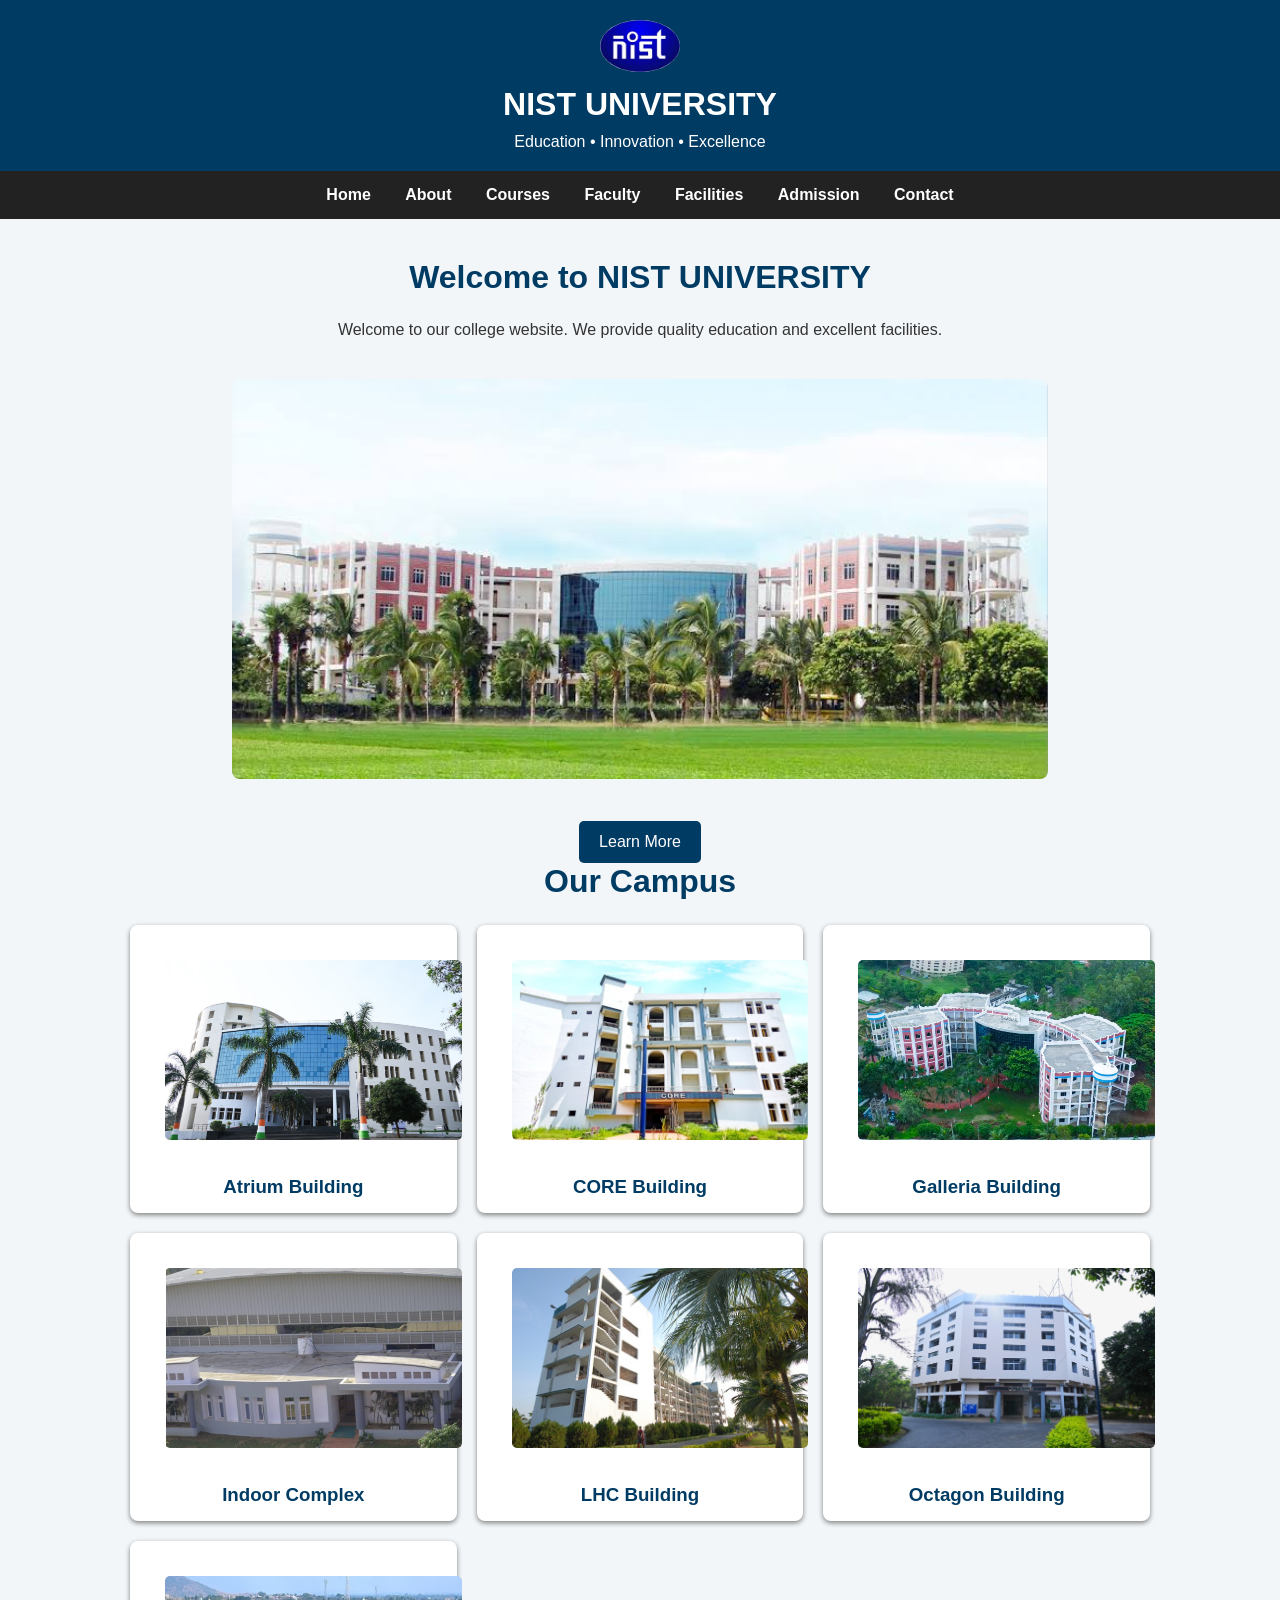
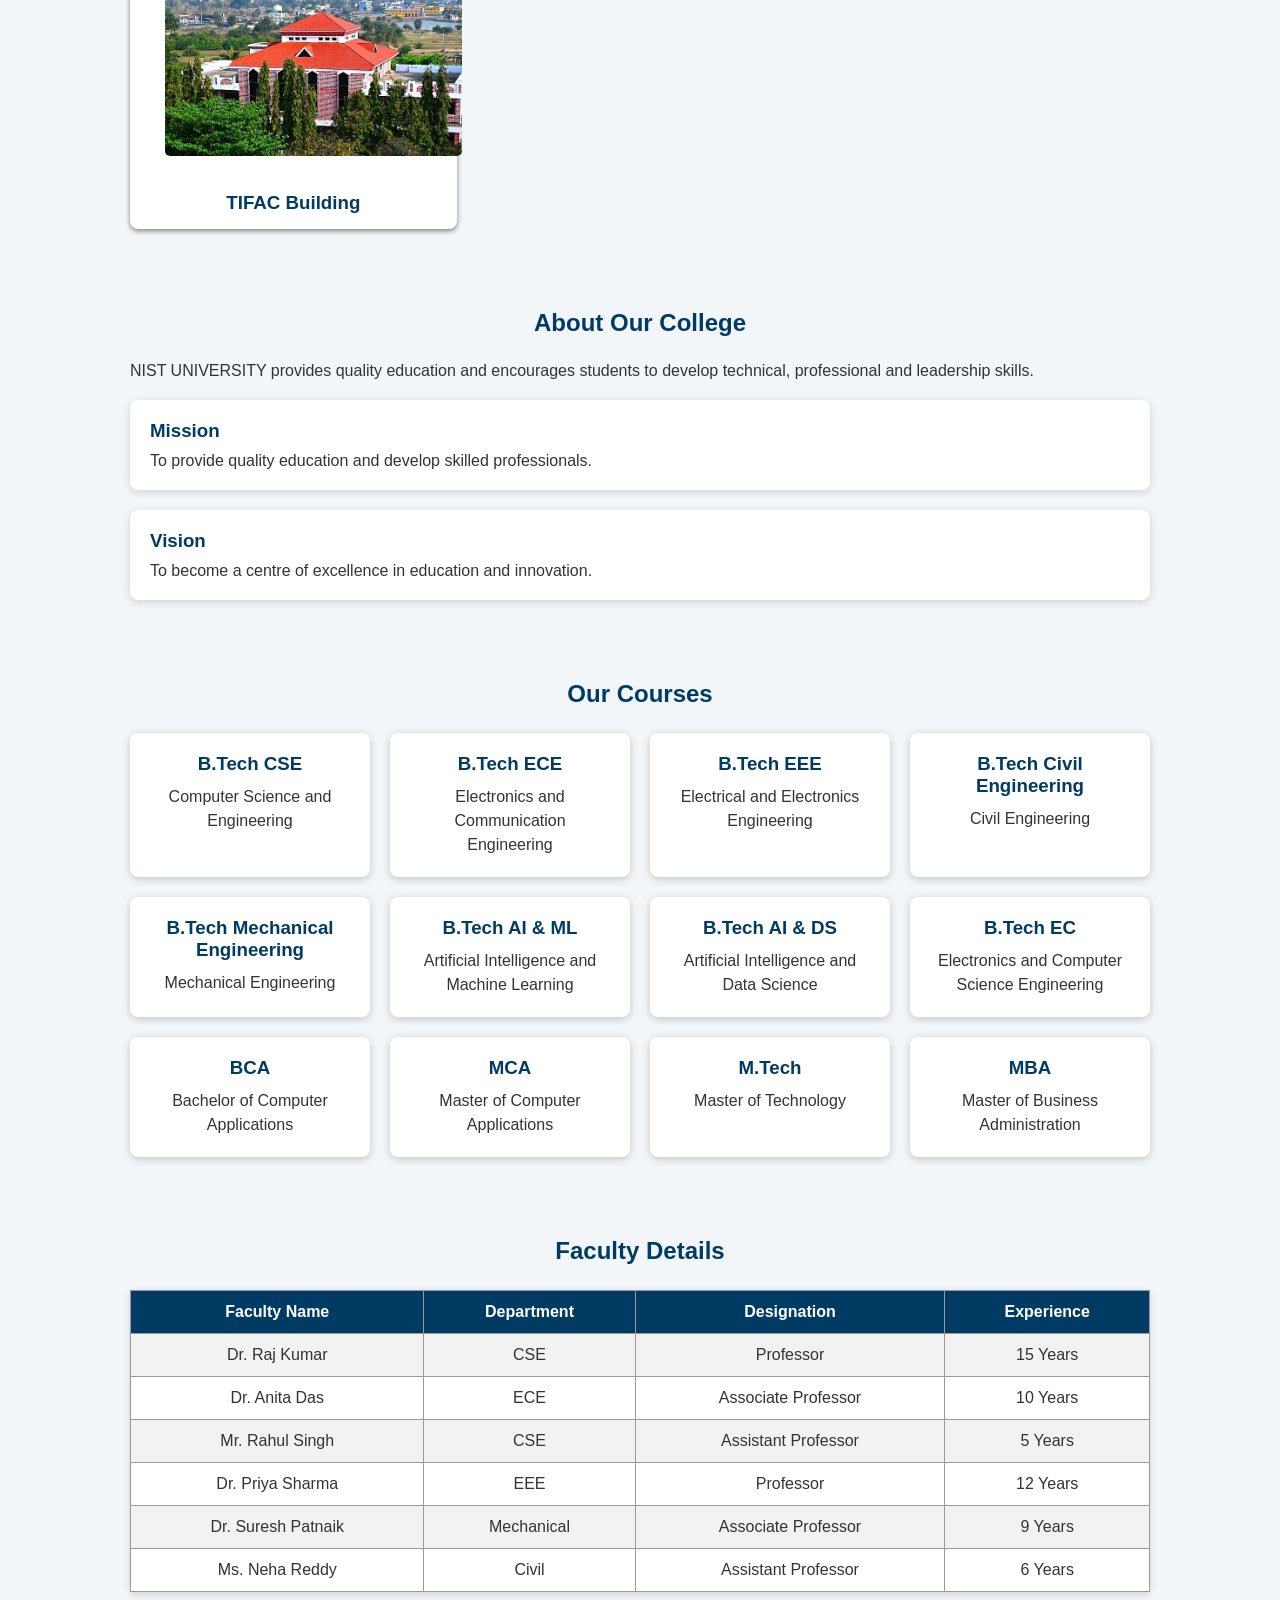
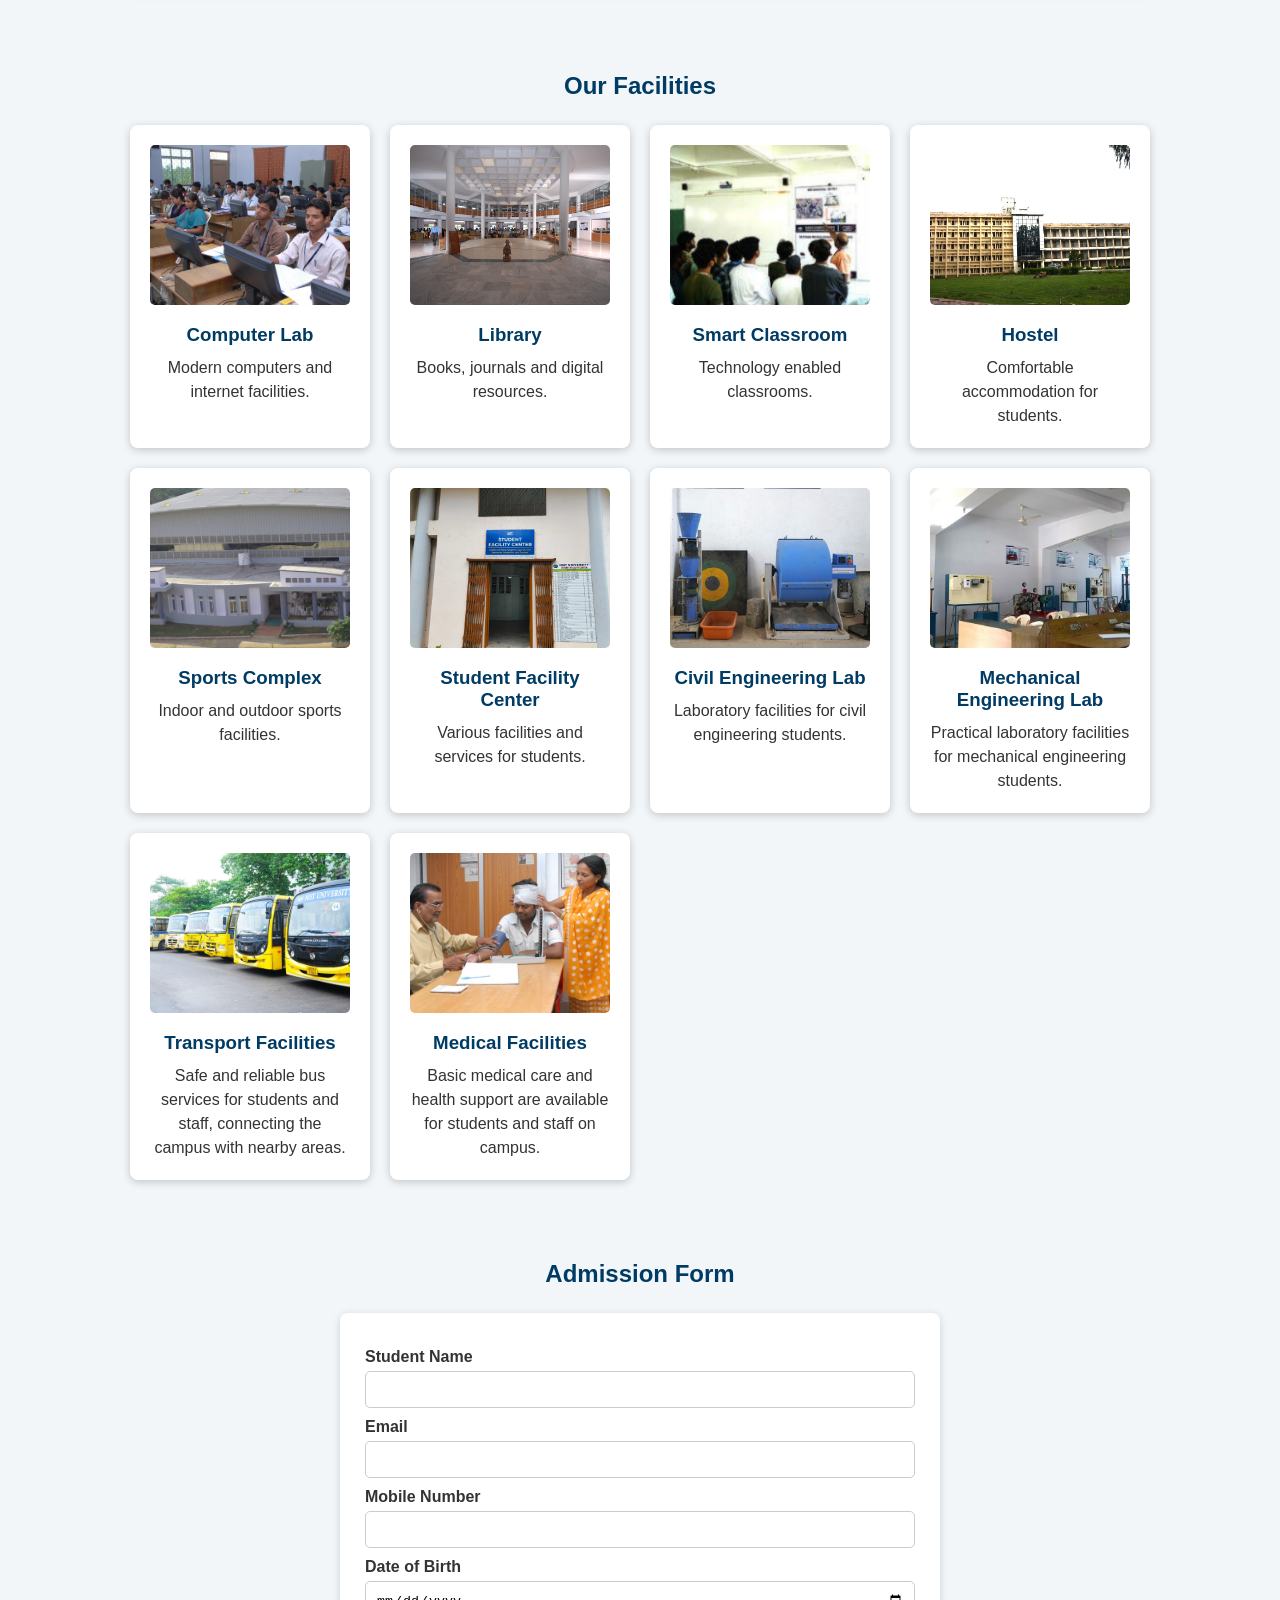
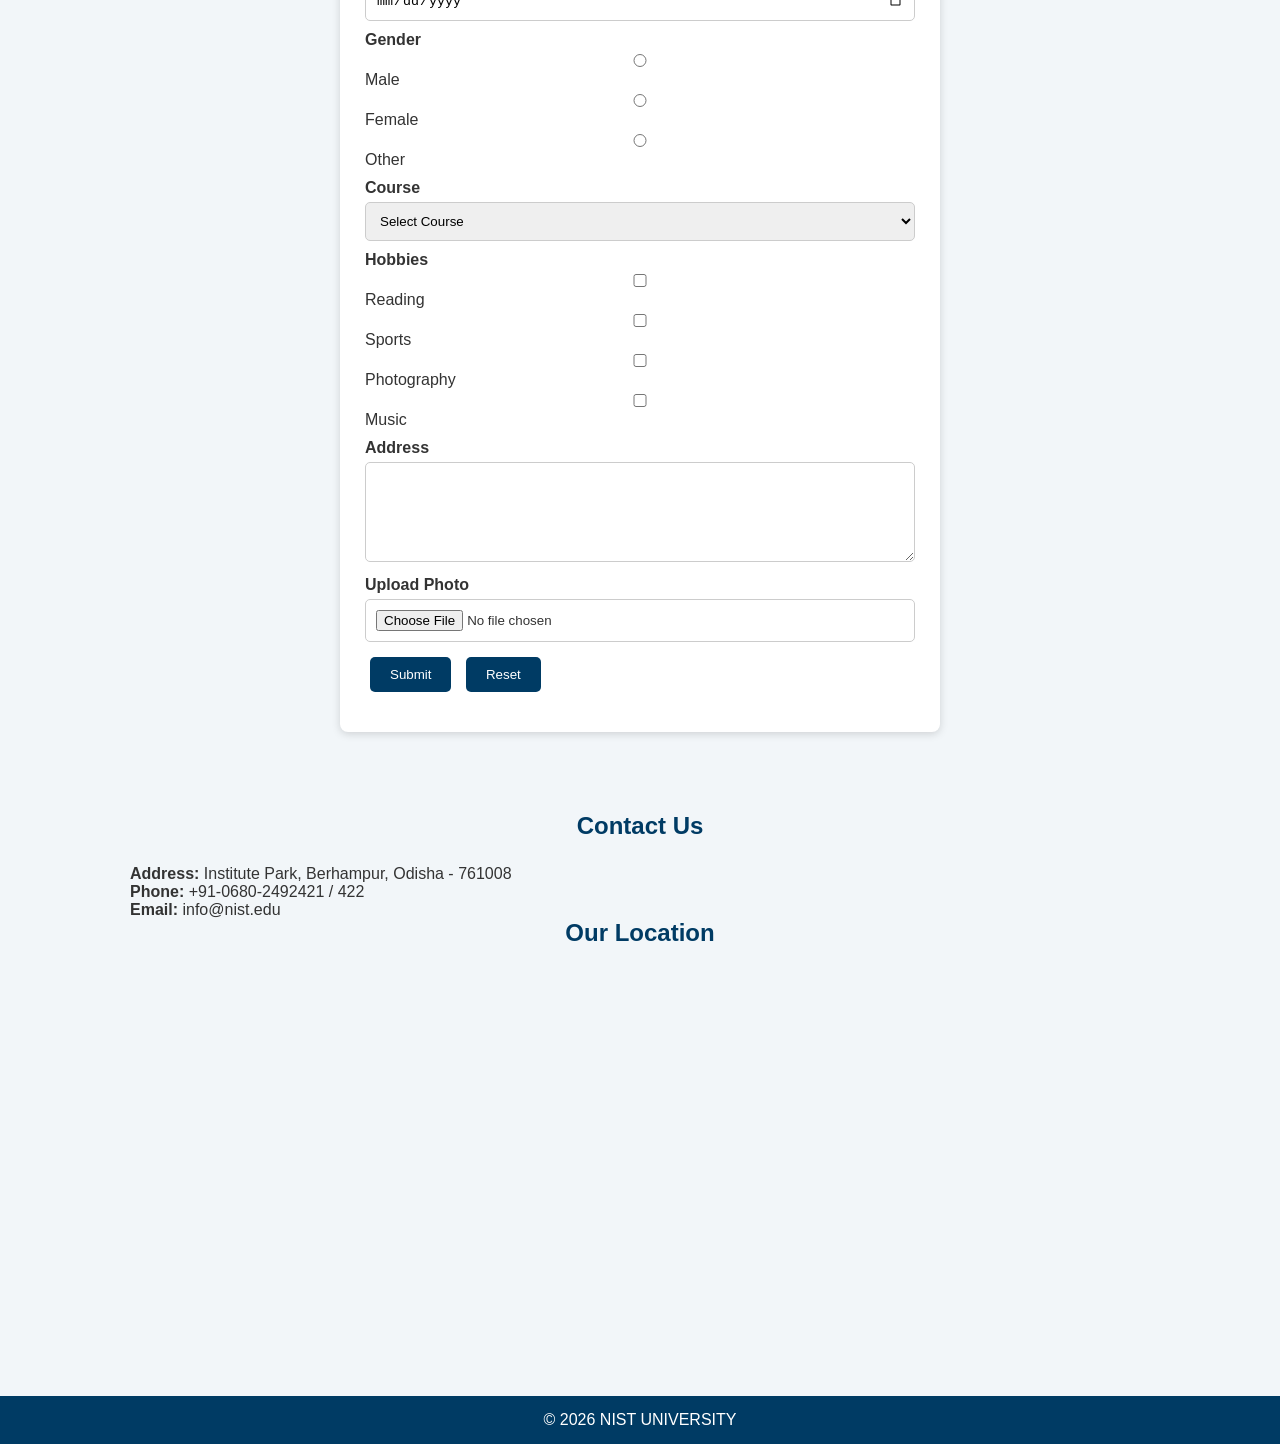
<file: index.html>
<!DOCTYPE html>
<html>
<head>
    <title>NIST UNIVERSITY</title>
    <link rel="stylesheet" href="style.css">
</head>

<body>

<header>
    <img src="Nist.berhampur.logo.jpg" width="80">
    <h1>NIST UNIVERSITY</h1>
    <p>Education • Innovation • Excellence</p>
</header>

<nav>
    <a href="#home">Home</a>
    <a href="#about">About</a>
    <a href="#courses">Courses</a>
    <a href="#faculty">Faculty</a>
    <a href="#facilities">Facilities</a>
    <a href="#admission">Admission</a>
    <a href="#contact">Contact</a>
</nav>

<main>

<section id="home" class="home">

    <h2>Welcome to NIST UNIVERSITY</h2>

    <p>
        Welcome to our college website. We provide quality education
        and excellent facilities.
    </p>

    <img src="images.jpeg" alt="NIST College">

    <br><br>

    <a href="#about" class="button">Learn More</a>

    <h2>Our Campus</h2>

    <div class="campus">

        <div>
            <img src="Atrium.webp" alt="Atrium Building">
            <h3>Atrium Building</h3>
        </div>

        <div>
            <img src="core.jpeg" alt="CORE Building">
            <h3>CORE Building</h3>
        </div>

        <div>
            <img src="galleraia_building.webp" alt="Galleria Building">
            <h3>Galleria Building</h3>
        </div>

        <div>
            <img src="indoor.jpeg" alt="Indoor Complex">
            <h3>Indoor Complex</h3>
        </div>

        <div>
            <img src="lhc.jpeg" alt="LHC Building">
            <h3>LHC Building</h3>
        </div>

        <div>
            <img src="octagon.webp" alt="Octagon Building">
            <h3>Octagon Building</h3>
        </div>

        <div>
            <img src="tifac.jpeg" alt="TIFAC Building">
            <h3>TIFAC Building</h3>
        </div>

    </div>

</section>


<section id="about">

    <h2>About Our College</h2>

    <p>
        NIST UNIVERSITY provides quality education and encourages
        students to develop technical, professional and leadership skills.
    </p>

    <article>
        <h3>Mission</h3>
        <p>
            To provide quality education and develop skilled professionals.
        </p>
    </article>

    <article>
        <h3>Vision</h3>
        <p>
            To become a centre of excellence in education and innovation.
        </p>
    </article>

</section>


<section id="courses">

    <h2>Our Courses</h2>

    <div class="cards">

        <div class="card">
            <h3>B.Tech CSE</h3>
            <p>Computer Science and Engineering</p>
        </div>

        <div class="card">
            <h3>B.Tech ECE</h3>
            <p>Electronics and Communication Engineering</p>
        </div>

        <div class="card">
            <h3>B.Tech EEE</h3>
            <p>Electrical and Electronics Engineering</p>
        </div>

        <div class="card">
            <h3>B.Tech Civil Engineering</h3>
            <p>Civil Engineering</p>
        </div>

        <div class="card">
            <h3>B.Tech Mechanical Engineering</h3>
            <p>Mechanical Engineering</p>
        </div>

        <div class="card">
            <h3>B.Tech AI & ML</h3>
            <p>Artificial Intelligence and Machine Learning</p>
        </div>

        <div class="card">
            <h3>B.Tech AI & DS</h3>
            <p>Artificial Intelligence and Data Science</p>
        </div>

        <div class="card">
            <h3>B.Tech EC</h3>
            <p>Electronics and Computer Science Engineering</p>
        </div>

        <div class="card">
            <h3>BCA</h3>
            <p>Bachelor of Computer Applications</p>
        </div>

        <div class="card">
            <h3>MCA</h3>
            <p>Master of Computer Applications</p>
        </div>

        <div class="card">
            <h3>M.Tech</h3>
            <p>Master of Technology</p>
        </div>

        <div class="card">
            <h3>MBA</h3>
            <p>Master of Business Administration</p>
        </div>

    </div>

</section>


<section id="faculty">

    <h2>Faculty Details</h2>

    <table>

        <tr>
            <th>Faculty Name</th>
            <th>Department</th>
            <th>Designation</th>
            <th>Experience</th>
        </tr>

        <tr>
            <td>Dr. Raj Kumar</td>
            <td>CSE</td>
            <td>Professor</td>
            <td>15 Years</td>
        </tr>

        <tr>
            <td>Dr. Anita Das</td>
            <td>ECE</td>
            <td>Associate Professor</td>
            <td>10 Years</td>
        </tr>

        <tr>
            <td>Mr. Rahul Singh</td>
            <td>CSE</td>
            <td>Assistant Professor</td>
            <td>5 Years</td>
        </tr>

        <tr>
            <td>Dr. Priya Sharma</td>
            <td>EEE</td>
            <td>Professor</td>
            <td>12 Years</td>
        </tr>

        <tr>
            <td>Dr. Suresh Patnaik</td>
            <td>Mechanical</td>
            <td>Associate Professor</td>
            <td>9 Years</td>
        </tr>

        <tr>
            <td>Ms. Neha Reddy</td>
            <td>Civil</td>
            <td>Assistant Professor</td>
            <td>6 Years</td>
        </tr>

    </table>

</section>


<section id="facilities">

    <h2>Our Facilities</h2>

    <div class="cards">

        <div class="card">
            <img src="computer lab.jpeg" alt="Computer Lab">
            <h3>Computer Lab</h3>
            <p>Modern computers and internet facilities.</p>
        </div>

        <div class="card">
            <img src="Library.jpg" alt="Library">
            <h3>Library</h3>
            <p>Books, journals and digital resources.</p>
        </div>

        <div class="card">
            <img src="classroom.jpeg" alt="Smart Classroom">
            <h3>Smart Classroom</h3>
            <p>Technology enabled classrooms.</p>
        </div>

        <div class="card">
            <img src="hostel.jpeg" alt="Hostel">
            <h3>Hostel</h3>
            <p>Comfortable accommodation for students.</p>
        </div>

        <div class="card">
            <img src="indoor.jpeg" alt="Sports Complex">
            <h3>Sports Complex</h3>
            <p>Indoor and outdoor sports facilities.</p>
        </div>

        <div class="card">
            <img src="student-facility-center.webp" alt="Student Facility Center">
            <h3>Student Facility Center</h3>
            <p>Various facilities and services for students.</p>
        </div>

        <div class="card">
            <img src="civil lab.jpeg" alt="Civil Engineering Lab">
            <h3>Civil Engineering Lab</h3>
            <p>Laboratory facilities for civil engineering students.</p>
        </div>

        <div class="card">
            <img src="mechanical lab.jpeg" alt="Mechanical Engineering Lab">
            <h3>Mechanical Engineering Lab</h3>
            <p>Practical laboratory facilities for mechanical engineering students.</p>
        </div>

        <div class="card">
            <img src="Transport facility.webp" alt="Transport Facility">
            <h3>Transport Facilities</h3>
            <p>
                Safe and reliable bus services for students and staff,
                connecting the campus with nearby areas.
            </p>
        </div>

        <div class="card">
            <img src="medical facility.jpeg" alt="Medical Facility">
            <h3>Medical Facilities</h3>
            <p>
                Basic medical care and health support are available for students and staff on campus.
            </p>
        </div>

    </div>

</section>


<section id="admission">

    <h2>Admission Form</h2>

    <form>

        <label>Student Name</label>
        <input type="text" name="student_name" required>

        <label>Email</label>
        <input type="email" name="email" required>

        <label>Mobile Number</label>
        <input type="tel" name="mobile" required>

        <label>Date of Birth</label>
        <input type="date" name="dob" required>

        <label>Gender</label>
        <input type="radio" name="gender" value="Male"> Male
        <input type="radio" name="gender" value="Female"> Female
        <input type="radio" name="gender" value="Other"> Other

        <label>Course</label>

        <select name="course">

            <option>Select Course</option>
            <option>B.Tech CSE</option>
            <option>B.Tech ECE</option>
            <option>B.Tech EEE</option>
            <option>B.Tech Civil Engineering</option>
            <option>B.Tech Mechanical Engineering</option>
            <option>B.Tech AI & ML</option>
            <option>B.Tech AI & DS</option>
            <option>B.Tech EC</option>
            <option>BCA</option>
            <option>MCA</option>
            <option>M.Tech</option>
            <option>MBA</option>

        </select>

        <label>Hobbies</label>

        <input type="checkbox" name="hobby" value="Reading"> Reading
        <input type="checkbox" name="hobby" value="Sports"> Sports
        <input type="checkbox" name="hobby" value="Photography"> Photography
        <input type="checkbox" name="hobby" value="Music"> Music

        <label>Address</label>
        <textarea name="address"></textarea>

        <label>Upload Photo</label>
        <input type="file" name="photo" accept="image/*">

        <input type="submit" value="Submit">
        <input type="reset" value="Reset">

    </form>

</section>


<section id="contact">

    <h2>Contact Us</h2>

    <p><strong>Address:</strong> Institute Park, Berhampur, Odisha - 761008</p>

    <p><strong>Phone:</strong> +91-0680-2492421 / 422</p>

    <p><strong>Email:</strong> info@nist.edu</p>

    <h2>Our Location</h2>

    <iframe
        src="https://www.google.com/maps?q=NIST+University,+Berhampur,+Odisha&output=embed"
        width="100%"
        height="350"
        style="border:0;"
        allowfullscreen=""
        loading="lazy">
    </iframe>

</section>

</main>

<footer>
    <p>© 2026 NIST UNIVERSITY</p>
</footer>

</body>
</html>
</file>
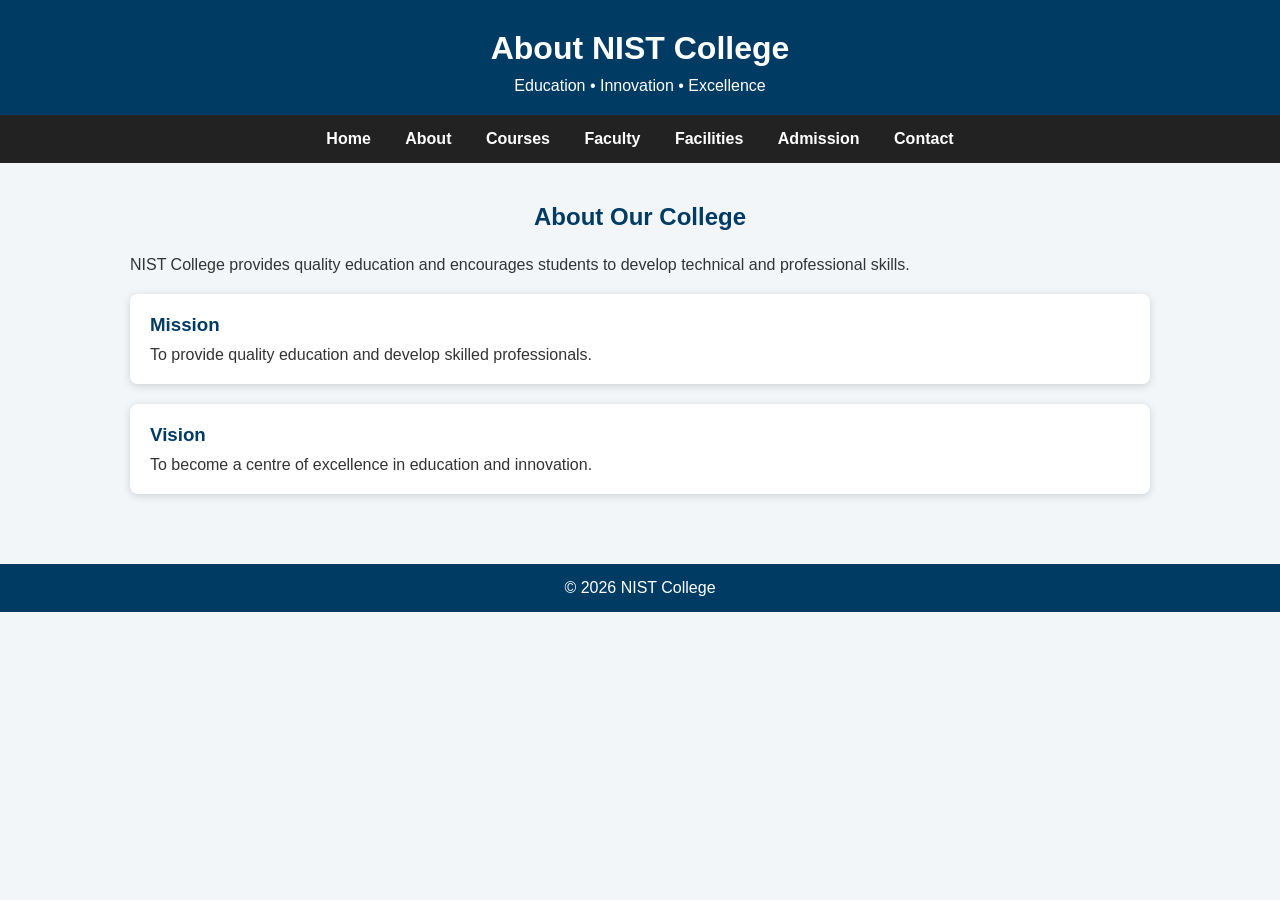
<file: about.html>
<html>
<head>
    <title>About NIST</title>
    <link rel="stylesheet" href="style.css">
</head>

<body>

<header>
    <h1>About NIST College</h1>
    <p>Education • Innovation • Excellence</p>
</header>

<nav>
    <a href="index.html">Home</a>
    <a href="about.html">About</a>
    <a href="courses.html">Courses</a>
    <a href="faculty.html">Faculty</a>
    <a href="facilities.html">Facilities</a>
    <a href="admission.html">Admission</a>
    <a href="contact.html">Contact</a>
</nav>

<section>
    <h2>About Our College</h2>

    <p>
        NIST College provides quality education and
        encourages students to develop technical and
        professional skills.
    </p>

    <article>
        <h3>Mission</h3>
        <p>To provide quality education and develop skilled professionals.</p>
    </article>

    <article>
        <h3>Vision</h3>
        <p>To become a centre of excellence in education and innovation.</p>
    </article>
</section>

<footer>
    <p>© 2026 NIST College</p>
</footer>

</body>
</html>
</file>
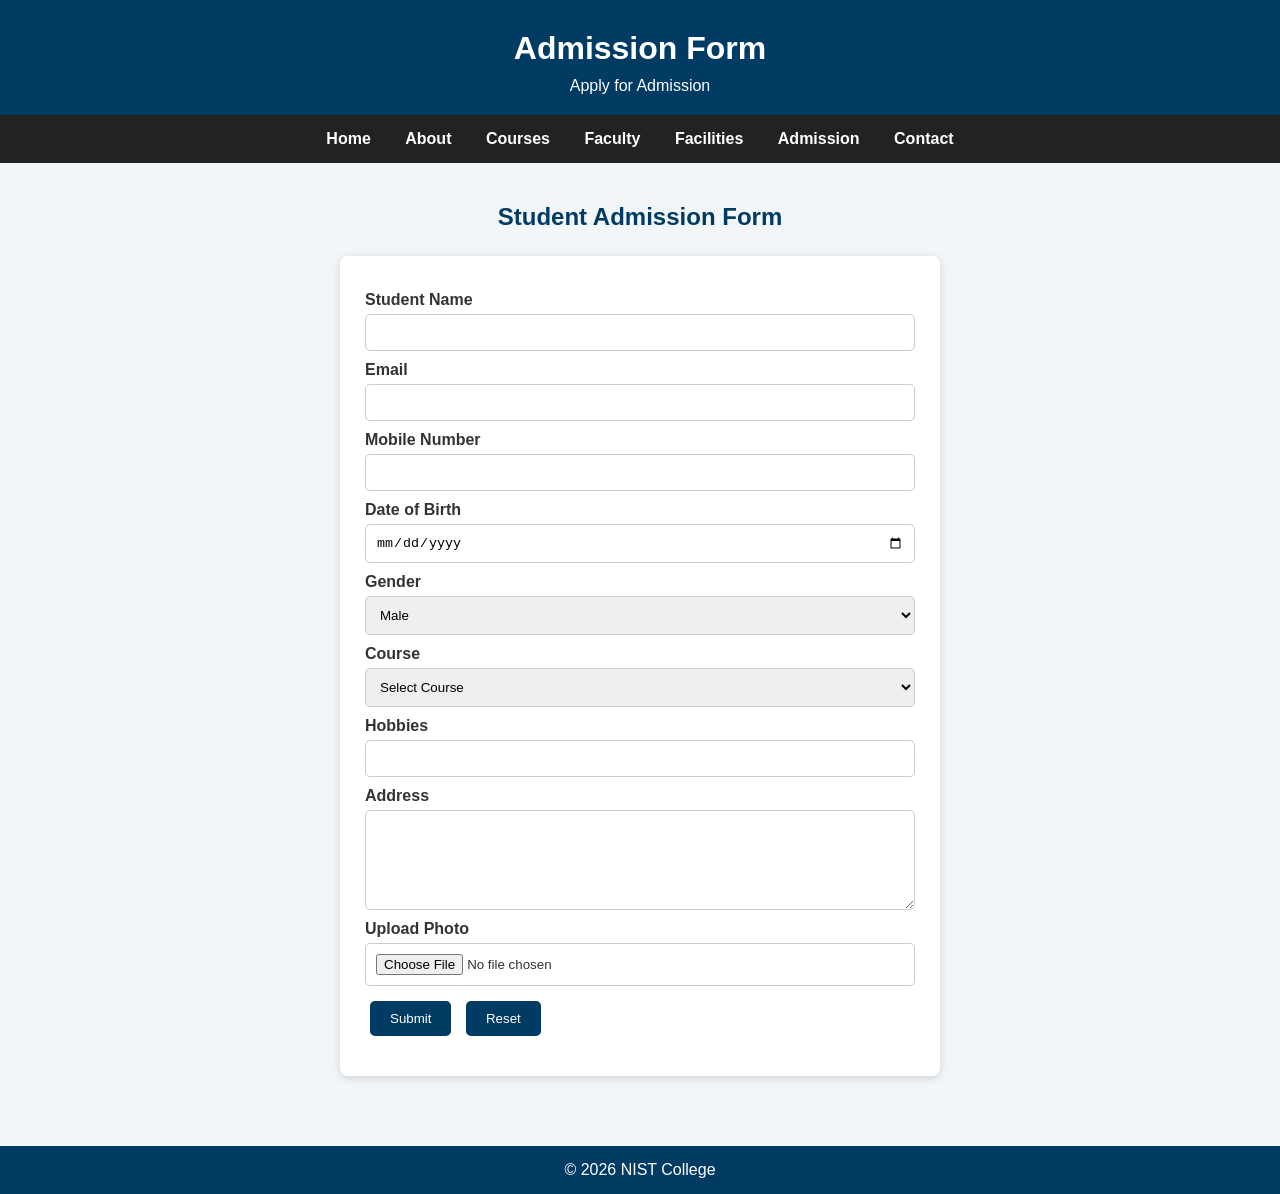
<file: admission.html>
<html>
<head>
    <title>Admission</title>
    <link rel="stylesheet" href="style.css">
</head>

<body>

<header>
    <h1>Admission Form</h1>
    <p>Apply for Admission</p>
</header>

<nav>
    <a href="index.html">Home</a>
    <a href="about.html">About</a>
    <a href="courses.html">Courses</a>
    <a href="faculty.html">Faculty</a>
    <a href="facilities.html">Facilities</a>
    <a href="admission.html">Admission</a>
    <a href="contact.html">Contact</a>
</nav>

<main>
    <section>
        <h2>Student Admission Form</h2>

        <form action="https://script.google.com/macros/s/AKfycbzzoVfvyK1He02PdlBf9Zc6E-eqKaDet9F8n440IKpHJ7JH7YvBOTZeMDjyQd1R5eHixg/exec" method="POST" target="hiddenFrame" onsubmit="alert('Application Submitted Successfully!');">

<label>Student Name</label>
<input type="text" name="studentName" required>

<label>Email</label>
<input type="email" name="email" required>

<label>Mobile Number</label>
<input type="tel" name="mobile" required>

<label>Date of Birth</label>
<input type="date" name="dob" required>

<label>Gender</label>
<select name="gender" required>
<option>Male</option>
<option>Female</option>
<option>Other</option>
</select>

<label>Course</label>
<select name="course" required>
<option>Select Course</option>
<option>B.Tech CSE</option>
<option>B.Tech ECE</option>
<option>B.Tech EEE</option>
<option>B.Tech Civil Engineering</option>
<option>B.Tech Mechanical Engineering</option>
<option>B.Tech AI & ML</option>
<option>B.Tech AI & DS</option>
<option>B.Tech EC</option>
<option>BCA</option>
<option>MCA</option>
<option>M.Tech</option>
<option>MBA</option>
</select>

<label>Hobbies</label>
<input type="text" name="hobbies">

<label>Address</label>
<textarea name="address"></textarea>

<label>Upload Photo</label>
<input type="file">

<br>

<input type="submit" value="Submit">
<input type="reset" value="Reset">

</form>

<iframe name="hiddenFrame" style="display:none;"></iframe>
    </section>
</main>

<footer>
    <p>© 2026 NIST College</p>
</footer>

</body>
</html>
</file>
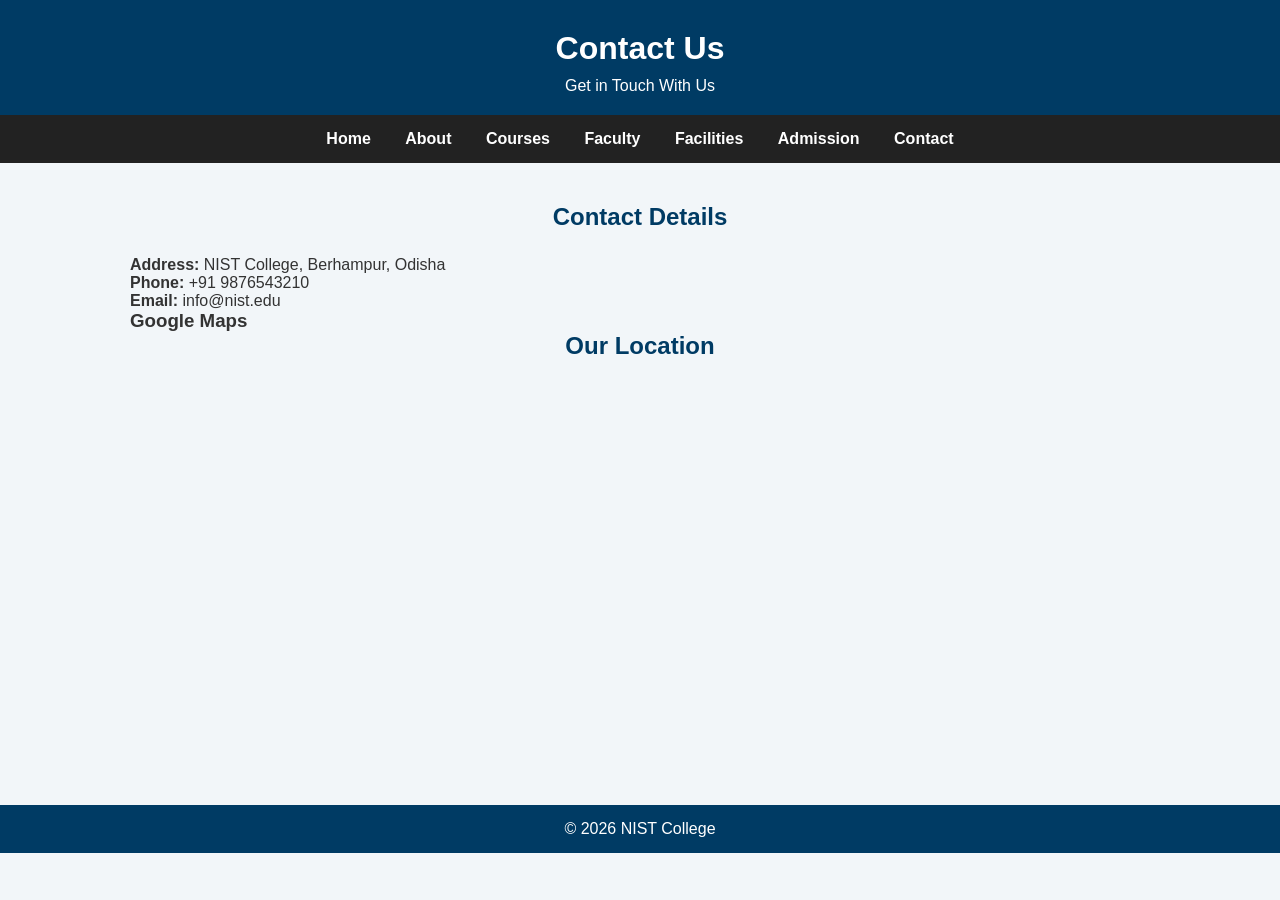
<file: contact.html>
<html>
<head>
    <title>Contact</title>
    <link rel="stylesheet" href="style.css">
</head>

<body>

<header>
    <h1>Contact Us</h1>
    <p>Get in Touch With Us</p>
</header>

<nav>
    <a href="index.html">Home</a>
    <a href="about.html">About</a>
    <a href="courses.html">Courses</a>
    <a href="faculty.html">Faculty</a>
    <a href="facilities.html">Facilities</a>
    <a href="admission.html">Admission</a>
    <a href="contact.html">Contact</a>
</nav>

<main>
    <section>
        <h2>Contact Details</h2>

        <p><b>Address:</b> NIST College, Berhampur, Odisha</p>
        <p><b>Phone:</b> +91 9876543210</p>
        <p><b>Email:</b> info@nist.edu</p>

        <h3>Google Maps</h3>

        <h2>Our Location</h2>

<iframe
    src="https://www.google.com/maps?q=19.1985305,84.7459037&output=embed"
    width="100%"
    height="350"
    style="border:0;"
    allowfullscreen=""
    loading="lazy">
</iframe>
    </section>
</main>

<footer>
    <p>© 2026 NIST College</p>
</footer>

</body>
</html>
</file>
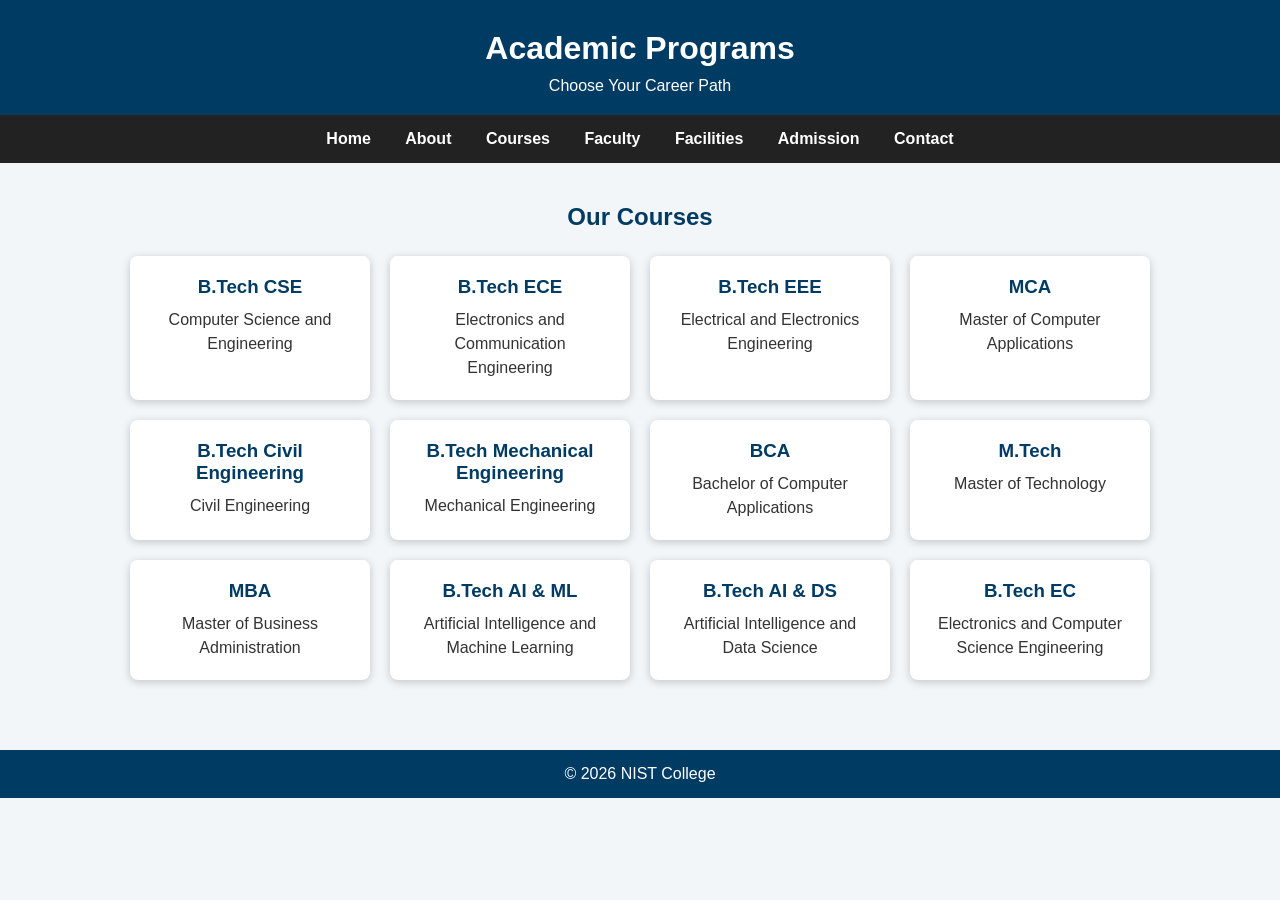
<file: courses.html>
<html>
<head>
    <title>Courses</title>
    <link rel="stylesheet" href="style.css">
</head>

<body>

<header>
    <h1>Academic Programs</h1>
    <p>Choose Your Career Path</p>
</header>

<nav>
    <a href="index.html">Home</a>
    <a href="about.html">About</a>
    <a href="courses.html">Courses</a>
    <a href="faculty.html">Faculty</a>
    <a href="facilities.html">Facilities</a>
    <a href="admission.html">Admission</a>
    <a href="contact.html">Contact</a>
</nav>

<section>
    <h2>Our Courses</h2>

    <div class="cards">

        <div class="card">
            <h3>B.Tech CSE</h3>
            <p>Computer Science and Engineering</p>
        </div>

        <div class="card">
            <h3>B.Tech ECE</h3>
            <p>Electronics and Communication Engineering</p>
        </div>

        <div class="card">
            <h3>B.Tech EEE</h3>
            <p>Electrical and Electronics Engineering</p>
        </div>

        <div class="card">
            <h3>MCA</h3>
            <p>Master of Computer Applications</p>
        </div>

        <div class="card">
            <h3>B.Tech Civil Engineering</h3>
            <p>Civil Engineering</p>
        </div>

        <div class="card">
            <h3>B.Tech Mechanical Engineering</h3>
            <p>Mechanical Engineering</p>
        </div>

        <div class="card">
            <h3>BCA</h3>
            <p>Bachelor of Computer Applications</p>
        </div>

        <div class="card">
            <h3>M.Tech</h3>
            <p>Master of Technology</p>
        </div>

        <div class="card">
            <h3>MBA</h3>
            <p>Master of Business Administration</p>
        </div>

        <div class="card">
            <h3>B.Tech AI & ML</h3>
            <p>Artificial Intelligence and Machine Learning</p>
        </div>

        <div class="card">
            <h3>B.Tech AI & DS</h3>
            <p>Artificial Intelligence and Data Science</p>
        </div>

        <div class="card">
            <h3>B.Tech EC</h3>
            <p>Electronics and Computer Science Engineering</p>
        </div>

    </div>
</section>

<footer>
    <p>© 2026 NIST College</p>
</footer>

</body>
</html>
</file>
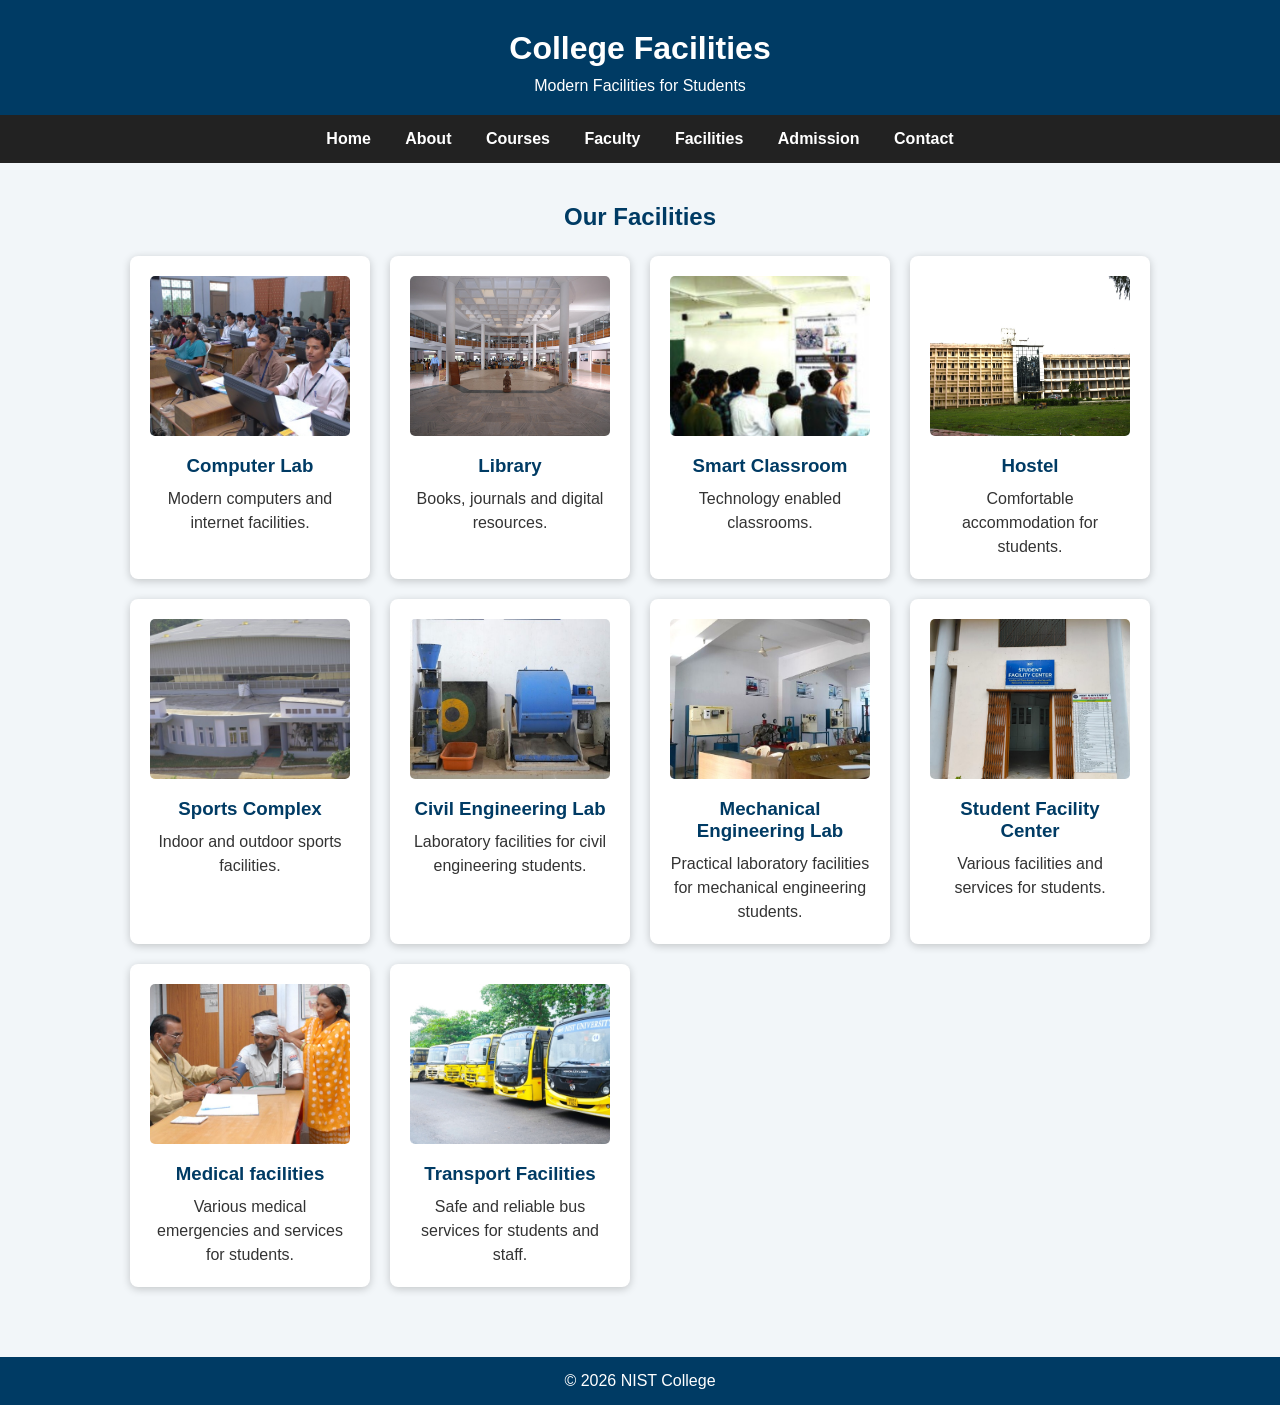
<file: facilities.html>
<!DOCTYPE html>
<html>
<head>
    <title>Facilities</title>
    <link rel="stylesheet" href="style.css">
</head>

<body>

<header>
    <h1>College Facilities</h1>
    <p>Modern Facilities for Students</p>
</header>

<nav>
    <a href="index.html">Home</a>
    <a href="about.html">About</a>
    <a href="courses.html">Courses</a>
    <a href="faculty.html">Faculty</a>
    <a href="facilities.html">Facilities</a>
    <a href="admission.html">Admission</a>
    <a href="contact.html">Contact</a>
</nav>

<section>
    <h2>Our Facilities</h2>

    <div class="cards">

        <div class="card">
            <img src="computer lab.jpeg" alt="Computer Lab">
            <h3>Computer Lab</h3>
            <p>Modern computers and internet facilities.</p>
        </div>

        <div class="card">
            <img src="Library.jpg" alt="Library">
            <h3>Library</h3>
            <p>Books, journals and digital resources.</p>
        </div>

        <div class="card">
            <img src="classroom.jpeg" alt="Smart Classroom">
            <h3>Smart Classroom</h3>
            <p>Technology enabled classrooms.</p>
        </div>

        <div class="card">
           <img src="hostel.jpeg" alt="Hostel">
            <h3>Hostel</h3>
            <p>Comfortable accommodation for students.</p>
        </div>

        <div class="card">
            <img src="indoor.jpeg" alt="Sports Complex">
            <h3>Sports Complex</h3>
            <p>Indoor and outdoor sports facilities.</p>
        </div>

        <div class="card">
            <img src="civil lab.jpeg" alt="Civil Engineering Lab">
            <h3>Civil Engineering Lab</h3>
            <p>Laboratory facilities for civil engineering students.</p>
        </div>

        <div class="card">
            <img src="mechanical lab.jpeg" alt="Mechanical Engineering Lab">
            <h3>Mechanical Engineering Lab</h3>
            <p>Practical laboratory facilities for mechanical engineering students.</p>
        </div>

        <div class="card">
            <img src="student-facility-center.webp" alt="Student Facility Center">
            <h3>Student Facility Center</h3>
            <p>Various facilities and services for students.</p>
        </div>

         <div class="card">
            <img src="medical facility.jpeg" alt="Medical facilities">
            <h3>Medical facilities</h3>
            <p>Various medical emergencies and services for students.</p>
        </div>

         <div class="card">
            <img src="Transport facility.webp" alt="Transport Facility">
            <h3>Transport Facilities</h3>
            <p>Safe and reliable bus services for students and staff. </p>
        </div>        

    </div>
</section>

<footer>
    <p>© 2026 NIST College</p>
</footer>

</body>
</html>
</file>
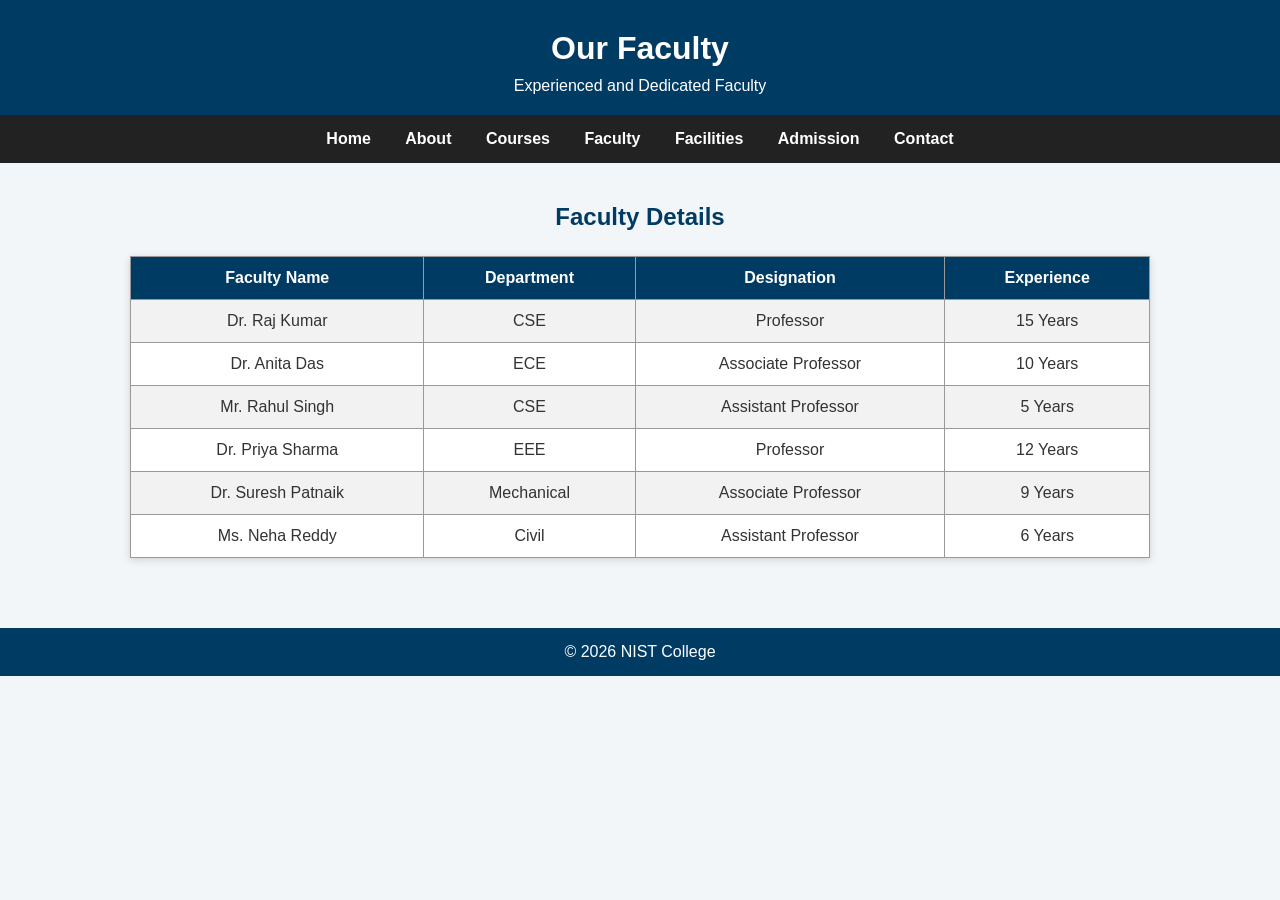
<file: faculty.html>
<html>
<head>
    <title>Faculty</title>
    <link rel="stylesheet" href="style.css">
</head>

<body>

<header>
    <h1>Our Faculty</h1>
    <p>Experienced and Dedicated Faculty</p>
</header>

<nav>
    <a href="index.html">Home</a>
    <a href="about.html">About</a>
    <a href="courses.html">Courses</a>
    <a href="faculty.html">Faculty</a>
    <a href="facilities.html">Facilities</a>
    <a href="admission.html">Admission</a>
    <a href="contact.html">Contact</a>
</nav>

<section>
    <h2>Faculty Details</h2>

    <table>
        <tr>
            <th>Faculty Name</th>
            <th>Department</th>
            <th>Designation</th>
            <th>Experience</th>
        </tr>

        <tr>
            <td>Dr. Raj Kumar</td>
            <td>CSE</td>
            <td>Professor</td>
            <td>15 Years</td>
        </tr>

        <tr>
            <td>Dr. Anita Das</td>
            <td>ECE</td>
            <td>Associate Professor</td>
            <td>10 Years</td>
        </tr>

        <tr>
            <td>Mr. Rahul Singh</td>
            <td>CSE</td>
            <td>Assistant Professor</td>
            <td>5 Years</td>
        </tr>
        <tr>
    <td>Dr. Priya Sharma</td>
    <td>EEE</td>
    <td>Professor</td>
    <td>12 Years</td>
</tr>

<tr>
    <td>Dr. Suresh Patnaik</td>
    <td>Mechanical</td>
    <td>Associate Professor</td>
    <td>9 Years</td>
</tr>

<tr>
    <td>Ms. Neha Reddy</td>
    <td>Civil</td>
    <td>Assistant Professor</td>
    <td>6 Years</td>
</tr>
    </table>
</section>

<footer>
    <p>© 2026 NIST College</p>
</footer>

</body>
</html>
</file>
<file: style.css>
* {
    margin: 0;
    padding: 0;
    box-sizing: border-box;
}

body {
    font-family: Arial, sans-serif;
    background: #f2f6f9;
    color: #333;
    overflow-y: auto;
}

header {
    background: #003b64;
    color:white;
    text-align: center;
    padding: 20px;
}

header img {
    border-radius: 50%;
}

header h1 {
    margin: 10px 0;
}

header p {
    font-size: 16px;
}

nav {
    background: #222;
    text-align: center;
    padding: 15px;
}

nav a {
    color: white;
    text-decoration: none;
    margin: 15px;
    font-weight: bold;
}

nav a:hover {
    color: #00bfff;
}

section {
    padding: 40px;
    max-width: 1100px;
    margin: auto;
}

h2 {
    color: #003b64;
    margin-bottom: 25px;
    text-align: center;
}

.home {
    text-align: center;
}

.home h2 {
    font-size: 32px;
}

.home p {
    margin-bottom: 20px;
}

.home img {
    width: 80%;
    max-height: 400px;
    object-fit: cover;
    margin: 20px;
    border-radius: 8px;
}

.button {
    display: inline-block;
    background: #003b64;
    color: white;
    padding: 12px 20px;
    text-decoration: none;
    border-radius: 5px;
}

.button:hover {
    background: #005b8f;
}

.cards {
    display: grid;
    grid-template-columns: repeat(4, 1fr);
    gap: 20px;
}

.card {
    background: white;
    padding: 20px;
    width: 100%;
    text-align: center;
    border-radius: 8px;
    box-shadow: 0 2px 8px rgba(0, 0, 0, 0.2);
    transition: 0.3s;
}

.card:hover {
    transform: translateY(-5px);
}

.card img {
    width: 100%;
    height: 160px;
    object-fit: cover;
    margin-bottom: 15px;
    border-radius: 5px;
}

.card h3 {
    color: #003b64;
    margin-bottom: 10px;
}

.card p {
    line-height: 1.5;
}

article {
    background: white;
    padding: 20px;
    margin-top: 20px;
    border-radius: 8px;
    box-shadow: 0 2px 8px rgba(0, 0, 0, 0.15);
}

article h3 {
    color: #003b64;
    margin-bottom: 10px;
}

table {
    width: 100%;
    border-collapse: collapse;
    background: white;
    box-shadow: 0 2px 8px rgba(0, 0, 0, 0.15);
}

th,
td {
    border: 1px solid #999;
    padding: 12px;
    text-align: center;
}

th {
    background: #003b64;
    color: white;
}

tr:nth-child(even) {
    background: #f2f2f2;
}

form {
    background: white;
    padding: 25px;
    max-width: 600px;
    margin: auto;
    border-radius: 8px;
    box-shadow: 0 2px 8px rgba(0, 0, 0, 0.15);
}

label {
    display: block;
    margin-top: 10px;
    font-weight: bold;
}

input,
select,
textarea {
    width: 100%;
    padding: 10px;
    margin-top: 5px;
    border: 1px solid #ccc;
    border-radius: 5px;
}

textarea {
    height: 100px;
}

input[type="submit"],
input[type="reset"] {
    width: auto;
    background: #003b64;
    color: white;
    border: none;
    padding: 10px 20px;
    margin: 15px 5px;
    cursor: pointer;
    border-radius: 5px;
}

input[type="submit"]:hover,
input[type="reset"]:hover {
    background: #005b8f;
}

footer {
    background: #003b64;
    color: white;
    text-align: center;
    padding: 15px;
    margin-top: 30px;
}

@media (max-width: 1000px) {
    .cards {
        grid-template-columns: repeat(2, 1fr);
    }
}

@media (max-width: 600px) {
    nav a {
        display: block;
        margin: 8px;
    }

    .cards {
        grid-template-columns: 1fr;
    }

    section {
        padding: 25px 15px;
    }

    .home img {
        width: 100%;
        margin: 10px 0;
    }

    table {
        font-size: 14px;
    }
}
html {
    scroll-behavior: smooth;
}

.campus {
    display: grid;
    grid-template-columns: repeat(3, 1fr);
    gap: 20px;
    margin-top: 20px;
}

.campus div {
    background: white;
    padding: 15px;
    border-radius: 8px;
    box-shadow: 0 2px 5px gray;
    text-align: center;
}

.campus img {
    width: 100%;
    height: 180px;
    object-fit: cover;
    border-radius: 5px;
}

.campus h3 {
    color: #003b64;
    margin-top: 12px;
}

@media (max-width: 600px) {
    .campus {
        grid-template-columns: 1fr;
    }
}
</file>
